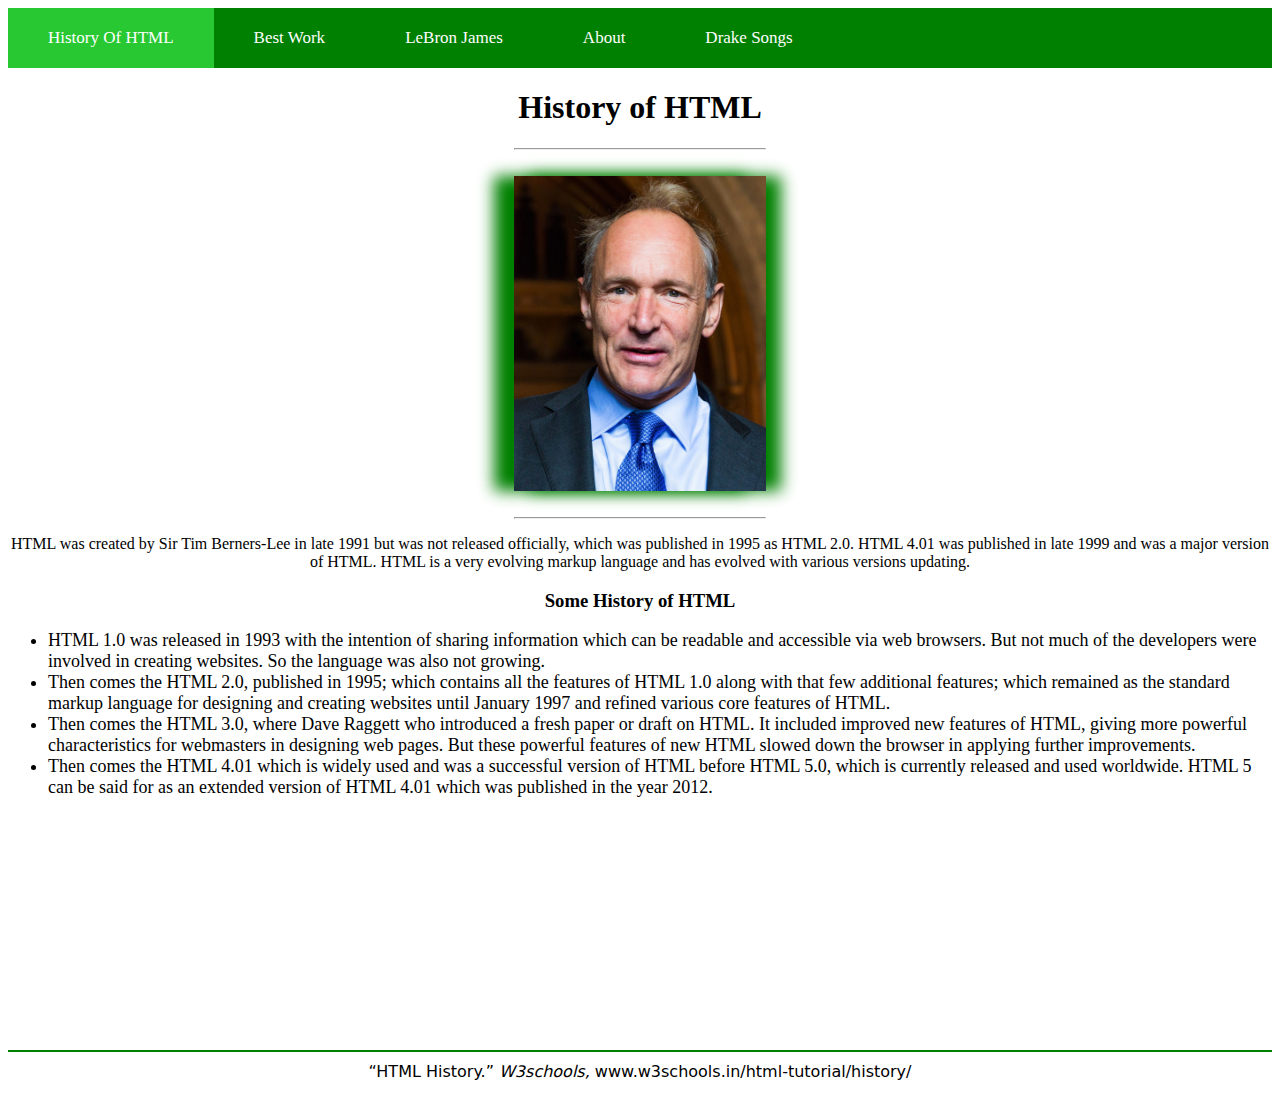
<file: index.html>
<!DOCTYPE html>
<html lang="en" dir="ltr">
  <head>
    <meta charset="utf-8">
    <link rel="stylesheet" href="css/css.css">
    <title></title>
    <style media="screen">
      h1{
        text-align: center;
      }
      img{
        display: block;
        margin-left:auto;
        margin-right: auto;
        box-shadow: green 15px 0px 15px, green -20px 0px 15px;
        height: 315px


      }
      ul,li{
        font-size: 18px;
      }
    </style>
  </head>
  <body>
    <div class="topnav">
  <a class="active" href="#home">History Of HTML</a>
  <a href="BestWork.html">Best Work</a>
  <a href="LeBron.html">LeBron James</a>
  <a href="about.html">About</a>
  <a href="Photography.html">Drake Songs</a>
</div>
<h1>History of HTML</h1>
<hr><br>
<img src="images/Ricky.jpg" alt="Owner">
<br><hr>
<p><center>HTML was created by Sir Tim Berners-Lee in late 1991 but was not released officially, which was published in 1995 as HTML 2.0. HTML 4.01 was published in late 1999 and was a major version of HTML. HTML is a very evolving markup language and has evolved with various versions updating.</center></p>
<h3><center>Some History of HTML</center></h3>
<ul>
<li> HTML 1.0 was released in 1993 with the intention of sharing information which can be readable and accessible via web browsers. But not much of the developers were involved in creating websites. So the language was also not growing.</li>
<li>Then comes the HTML 2.0, published in 1995; which contains all the features of HTML 1.0 along with that few additional features; which remained as the standard markup language for designing and creating websites until January 1997 and refined various core features of HTML.</li>

  <li>Then comes the HTML 3.0, where Dave Raggett who introduced a fresh paper or draft on HTML. It included improved new features of HTML, giving more powerful characteristics for webmasters in designing web pages. But these powerful features of new HTML slowed down the browser in applying further improvements.</li>

<li>    Then comes the HTML 4.01 which is widely used and was a successful version of HTML before HTML 5.0, which is currently released and used worldwide. HTML 5 can be said for as an extended version of HTML 4.01 which was published in the year 2012.</li>
</ul>




  </body>
  <br><br><br><br><br><br><br><br><br><br><br><br><br>
  <footer>“HTML History.” <i>W3schools,</i> www.w3schools.in/html-tutorial/history/</footer>
</html>
</file>
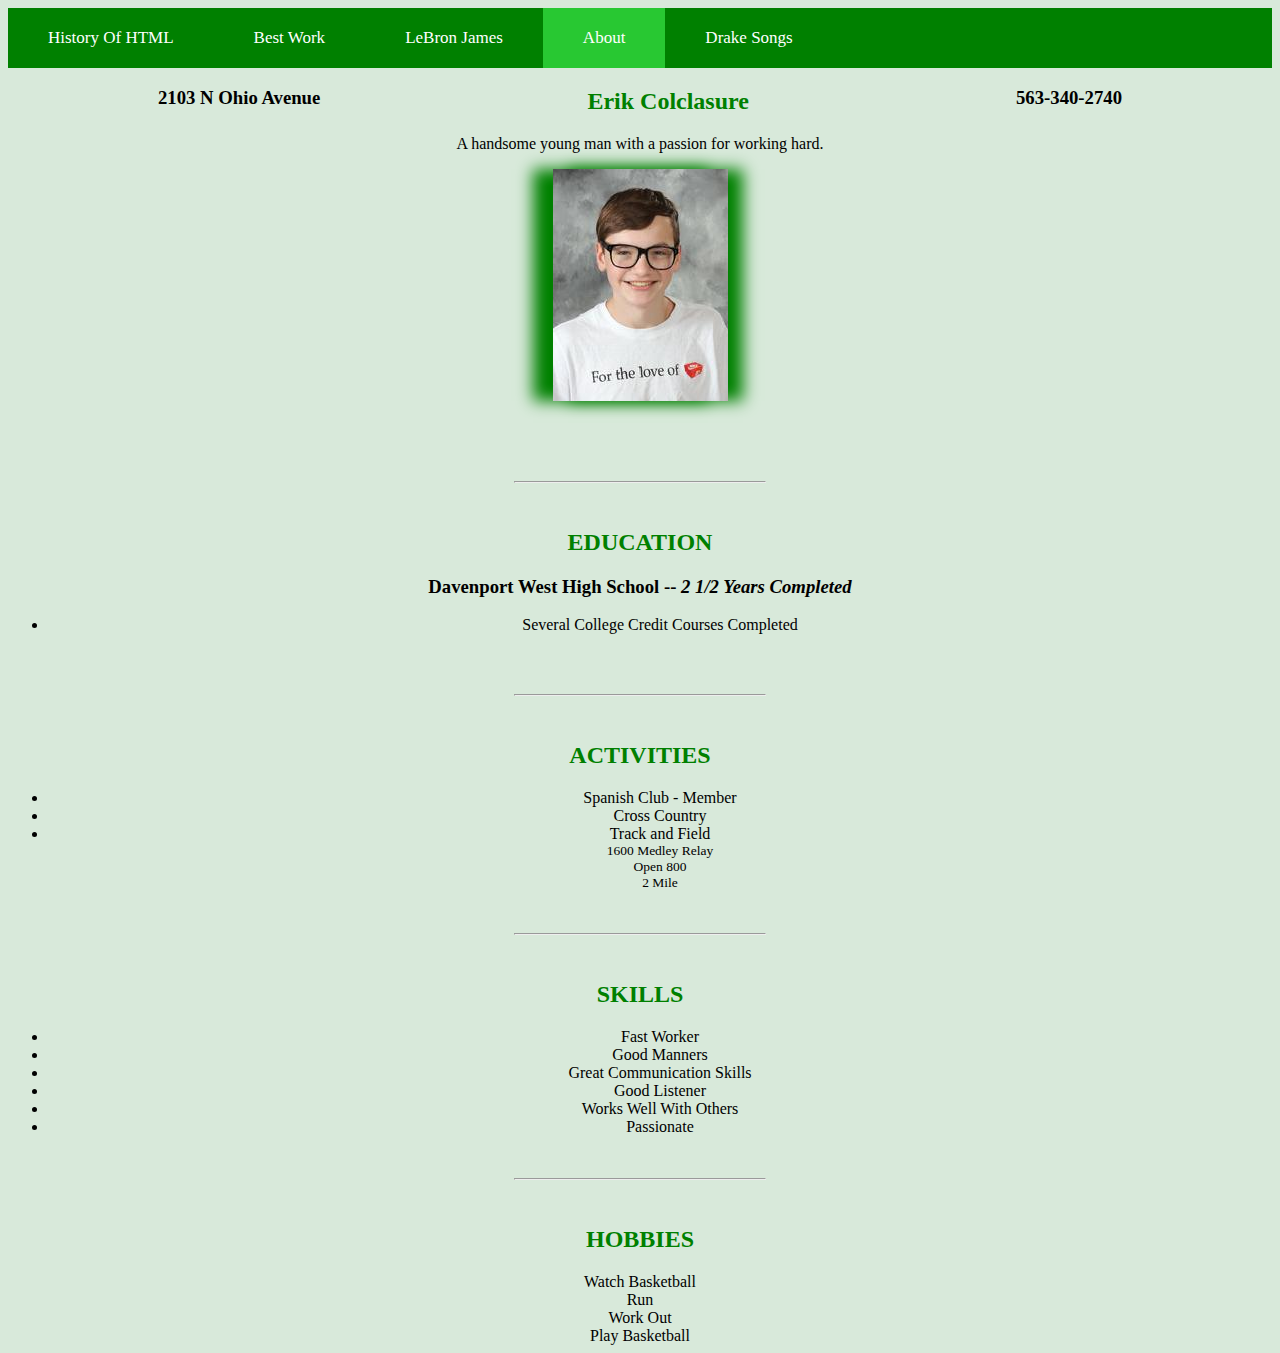
<file: about.html>
<!DOCTYPE html>
<html lang="en" dir="ltr">
  <head>
    <meta charset="utf-8">
    <link rel="stylesheet" href="css/css.css">
    <title>Resume</title>
    <style media="screen">
    h1, h2, p, li,h3, dl{
      text-align: center;
    }
    img{
      display: block;
      margin-left:auto;
      margin-right: auto;
      box-shadow: green 15px 0px 15px, green -20px 0px 15px;
    }
    h2{
      color: green;
    }
    dl {
      font-size: 13.5px;
    } 
  body{
    background-color: #D8E9DA;
  }
  .Address{
    float: left;
    padding-left: 150px;
    text-align: center;
  }
  .Phone{
    float:right;
    padding-right: 150px;
    text-align: center;
  }

    </style>
  </head>
  <body>
    <div class="topnav">
  <a href="index.html">History Of HTML</a>
  <a href="BestWork.html">Best Work</a>
  <a href="LeBron.html">LeBron James</a>
  <a class="active" href="#about">About</a>
<a href="Photography.html">Drake Songs</a>
</div>

  <h3 class="Address">2103 N Ohio Avenue</h3>
  <h3 class= "Phone">563-340-2740</h3>


    <h2>Erik Colclasure</h2>

    <p>A handsome young man with a passion for working hard.</p>
    <img src="images/Erik.jpg" alt="Erik">
    <br>
    <br>
    <br>
    <br>
    <hr>
    <br>
    <h2>EDUCATION</h2>
    <h3><b>Davenport West High School</b> -- <i>2 1/2 Years Completed</i></h3>
    <ul>

      <li>Several College Credit Courses Completed</li>
    </ul>
    <br>
    <br>
    <hr>
    <br>
    <h2>ACTIVITIES</h2>
    <ul>
    <li>Spanish Club - Member</li>
<li>Cross Country</li>
        <li>Track and Field</li>
        <dl>1600 Medley Relay</dl>
      <dl>Open 800</dl>
<dl>2 Mile
      </ul>
      <br>

      <hr>
      <br>
<h2>SKILLS</h2>
<ul>
  <li>Fast Worker</li>
  <li>Good Manners</li>
  <li>Great Communication Skills</li>
  <li>Good Listener</li>
  <li>Works Well With Others</li>
  <li>Passionate</li>
</ul>
<br>
<hr>
<br>
<h2>HOBBIES</h2>
<li>Watch Basketball</li>
<li>Run</li>
<li>Work Out</li>
<li>Play Basketball</li>
  </body>
</html>
</file>
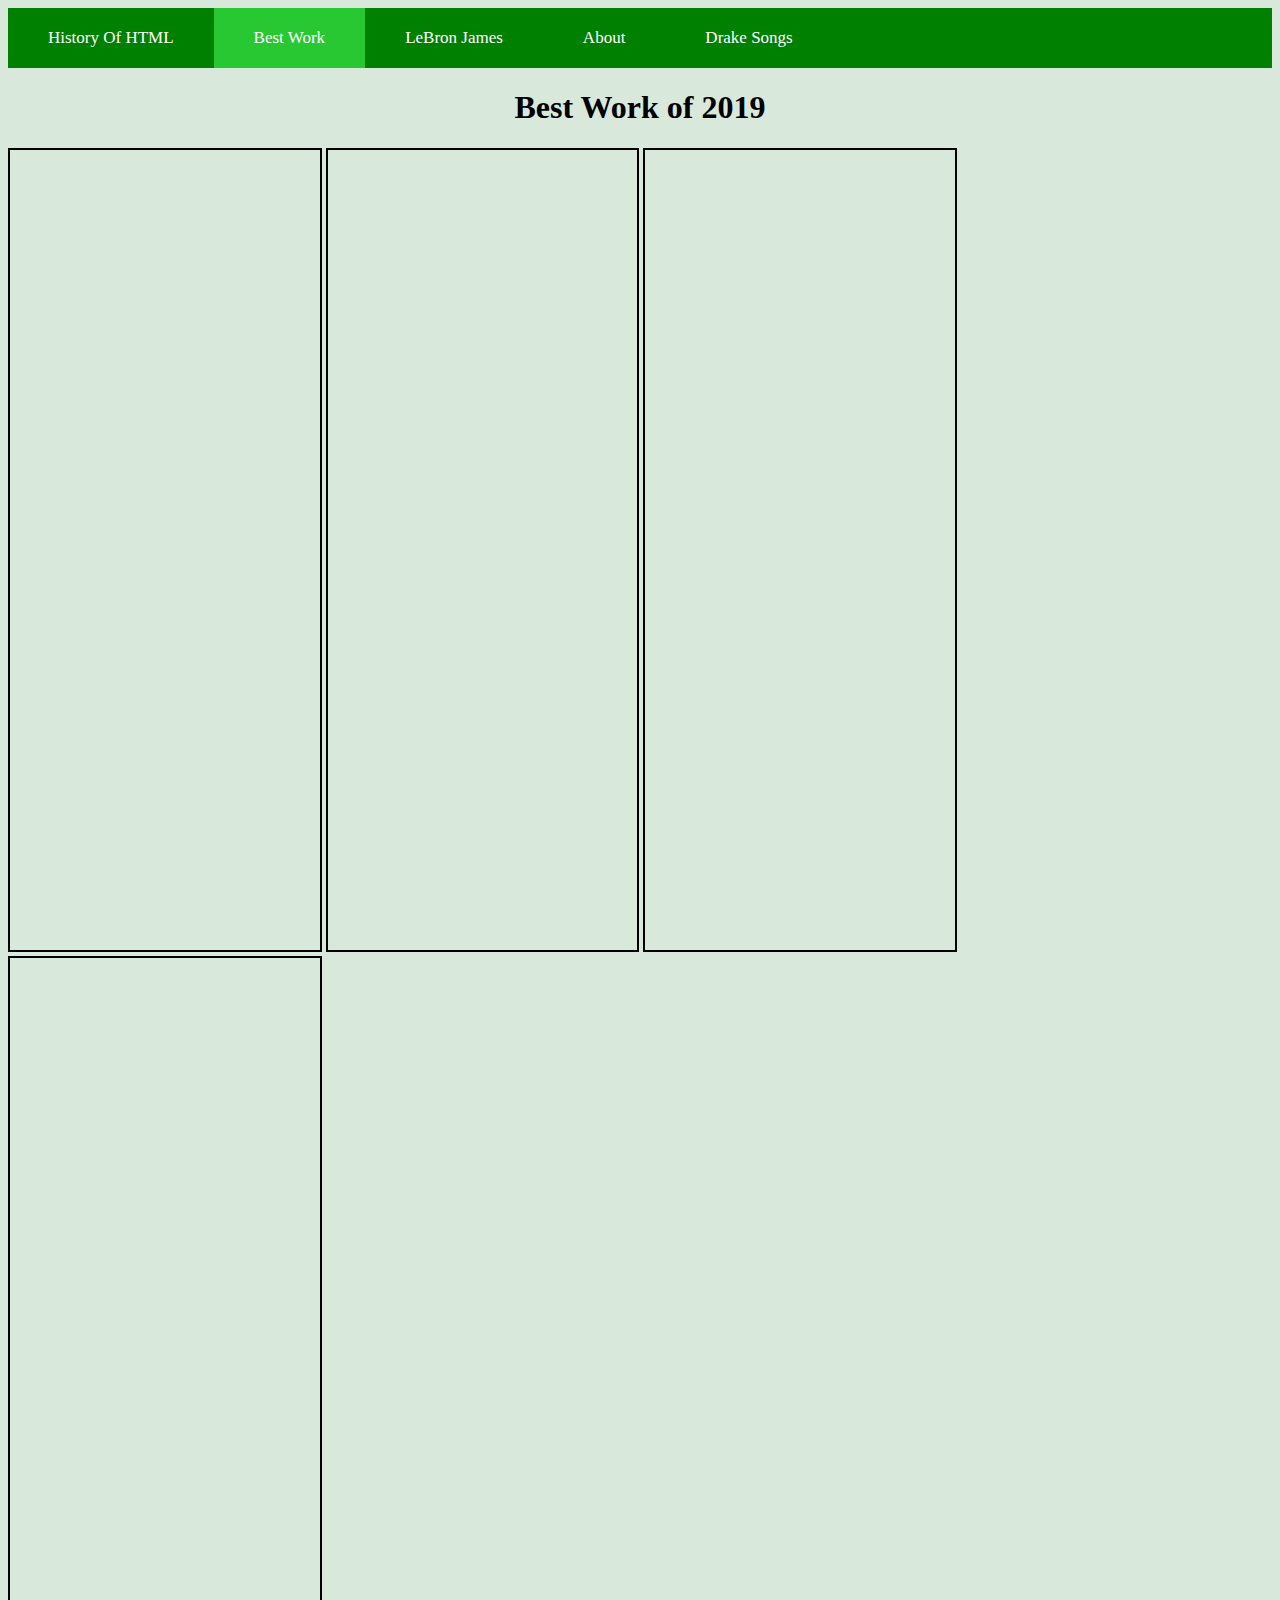
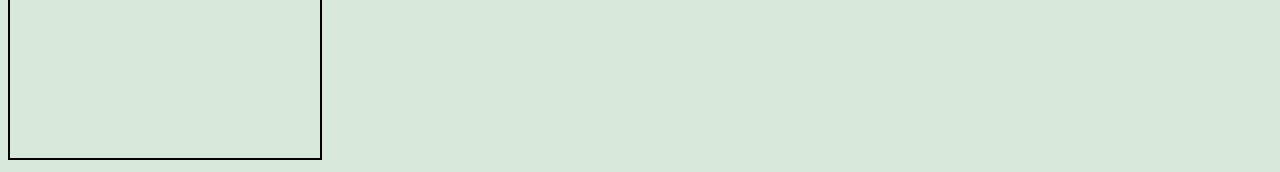
<file: BestWork.html>
<!DOCTYPE html>
<html lang="en" dir="ltr">
  <head>
    <meta charset="utf-8">
    <link rel="stylesheet" href="css/css.css">
    <title></title>
    <style media="screen">
      h1{
        text-align: center;
      }
iframe{
  height: 800px;
  width:24.5%;
  border: 2.6px solid black;
}
body{
  background-color: #D8E9DB;
}
    </style>
  </head>
  <body>
    <div class="topnav">
<a href="index.html">History Of HTML</a>
<a class="active" href="#BestWork">Best Work</a>
  <a href="LeBron.html">LeBron James</a>
  <a href="about.html">About</a>
  <a href="Photography.html">Drake Songs</a>
</div>
<h1>Best Work of 2019</h1>
<iframe src="https://colclasure.github.io/Module-2/index.html">
  <p>Your browser does not support iframes.</p>
</iframe>
<iframe src="https://colclasure.github.io/Module-3/">
  <p>Your browser does not support iframes.</p>
</iframe>
<iframe src="https://colclasure.github.io/JeddsTreeCare/jtc_index.html">
  <p>Your browser does not support iframes.</p>
</iframe>
<iframe src="https://colclasure.github.io/NAV/index.html">
  <p>Your browser does not support iframes.</p>
</iframe>


  </body>
</html>
</file>
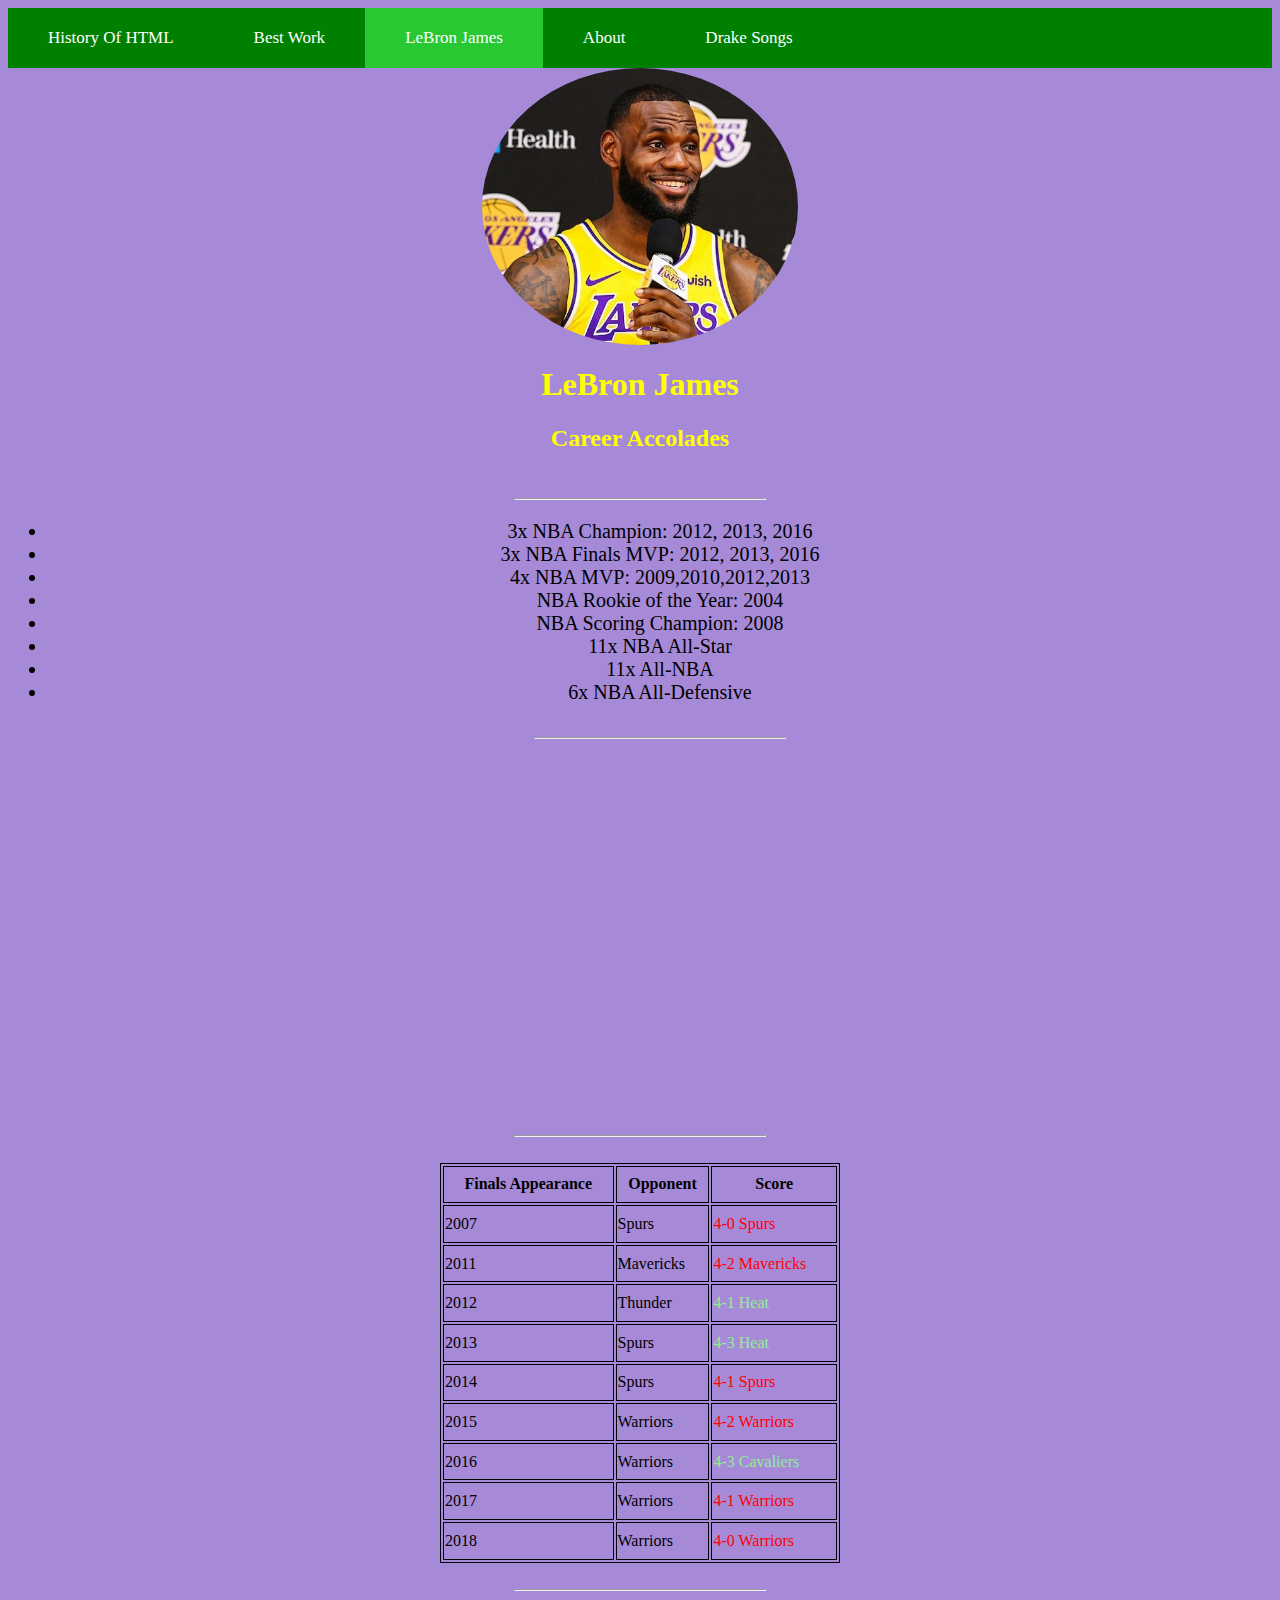
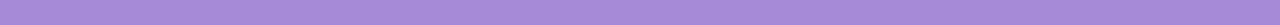
<file: LeBron.html>
<!DOCTYPE html>
<html lang="en" dir="ltr">
  <head>
    <meta charset="utf-8">
    <link rel="stylesheet" href="css/css.css">
    <title>LeBron</title>
    <style media="screen">
table,th,td{
  border: 1px solid black;
}

    img{
      border-radius: 80%;
      width: 25%;
      height: 25%;
display: block;
margin-left: auto;
Margin-right:auto;

    }
    h1,h2,ul{
      text-align: center;
    }
    body{
      background-color: #A68AD8;
    }
    .Tile{
      color: yellow;
    }
    ul{
      font-size:20px
    }
    iframe{
      display: block;
      margin-left: auto;
      Margin-right:auto;
    }
    </style>
  </head>
  <body>
    <div class="topnav">
<a href="index.html">History Of HTML</a>
  <a href="BestWork.html">Best Work</a>
  <a class="active" href="LeBron.html">LeBron James</a>
  <a href="about.html">About</a>
  <a href="Photography.html">Drake Songs</a>
</div>
<img border="circle" src="images/LeBron.jpeg" alt="Bron">
<h1 class="Tile">LeBron James</h1>
<h2 class="Tile">Career Accolades</h2>
<br>
<hr>


<ul>
  <li>3x NBA Champion: 2012, 2013, 2016</li>
  <li>3x NBA Finals MVP: 2012, 2013, 2016</li>
  <li>4x NBA MVP: 2009,2010,2012,2013</li>
  <li>NBA Rookie of the Year: 2004</li>
  <li>NBA Scoring Champion: 2008</li>
  <li>11x NBA All-Star</li>
  <li>11x All-NBA</li>
  <li>6x NBA All-Defensive</li>
  <br>
<hr>
</ul>
<iframe width="600" height="350" src="https://www.youtube.com/embed/3zRqsy08YfM" frameborder="0" allow="accelerometer; autoplay; encrypted-media; gyroscope; picture-in-picture" allowfullscreen></iframe>
<br>
<hr>
<br>
<table align="center" height="400" width="400">
  <tr>
    <th>Finals Appearance</th>
    <th>Opponent</th>
    <th>Score</th>
  </tr>
  <tr>
<td>2007</td>
<td>Spurs</td>
<td><font color="red">4-0 Spurs</font></td>
  </tr>
  <tr>
    <td>2011</td>
    <td>Mavericks</td>
    <td><font color="red">4-2 Mavericks</font></td>
  </tr>
  <tr>
    <td>2012</td>
    <td>Thunder</td>
    <td><font color="lightgreen">4-1 Heat</font></td>
  </tr>
  <tr>
    <td>2013</td>
    <td>Spurs</td>
    <td><font color="lightgreen">4-3 Heat</font></td>
  </tr>
  <tr>
    <td>2014</td>
    <td>Spurs</td>
    <td><font color="red">4-1 Spurs</font></td>
  </tr>
  <tr>
    <td>2015</td>
    <td>Warriors</td>
    <td><font color="red">4-2 Warriors</font></td>
  </tr>
  <tr>
    <td>2016</td>
    <td>Warriors</td>
    <td><font color="lightgreen">4-3 Cavaliers</font></td>
  </tr>
  <tr>
    <td>2017</td>
    <td>Warriors</td>
    <td><font color="red">4-1 Warriors</font></td>
  </tr>
  <tr>
    <td>2018</td>
    <td>Warriors</td>
    <td><font color="red">4-0 Warriors</font></td>
  </tr>
</table>
<br><hr><br>
  </body>
</html>
</file>
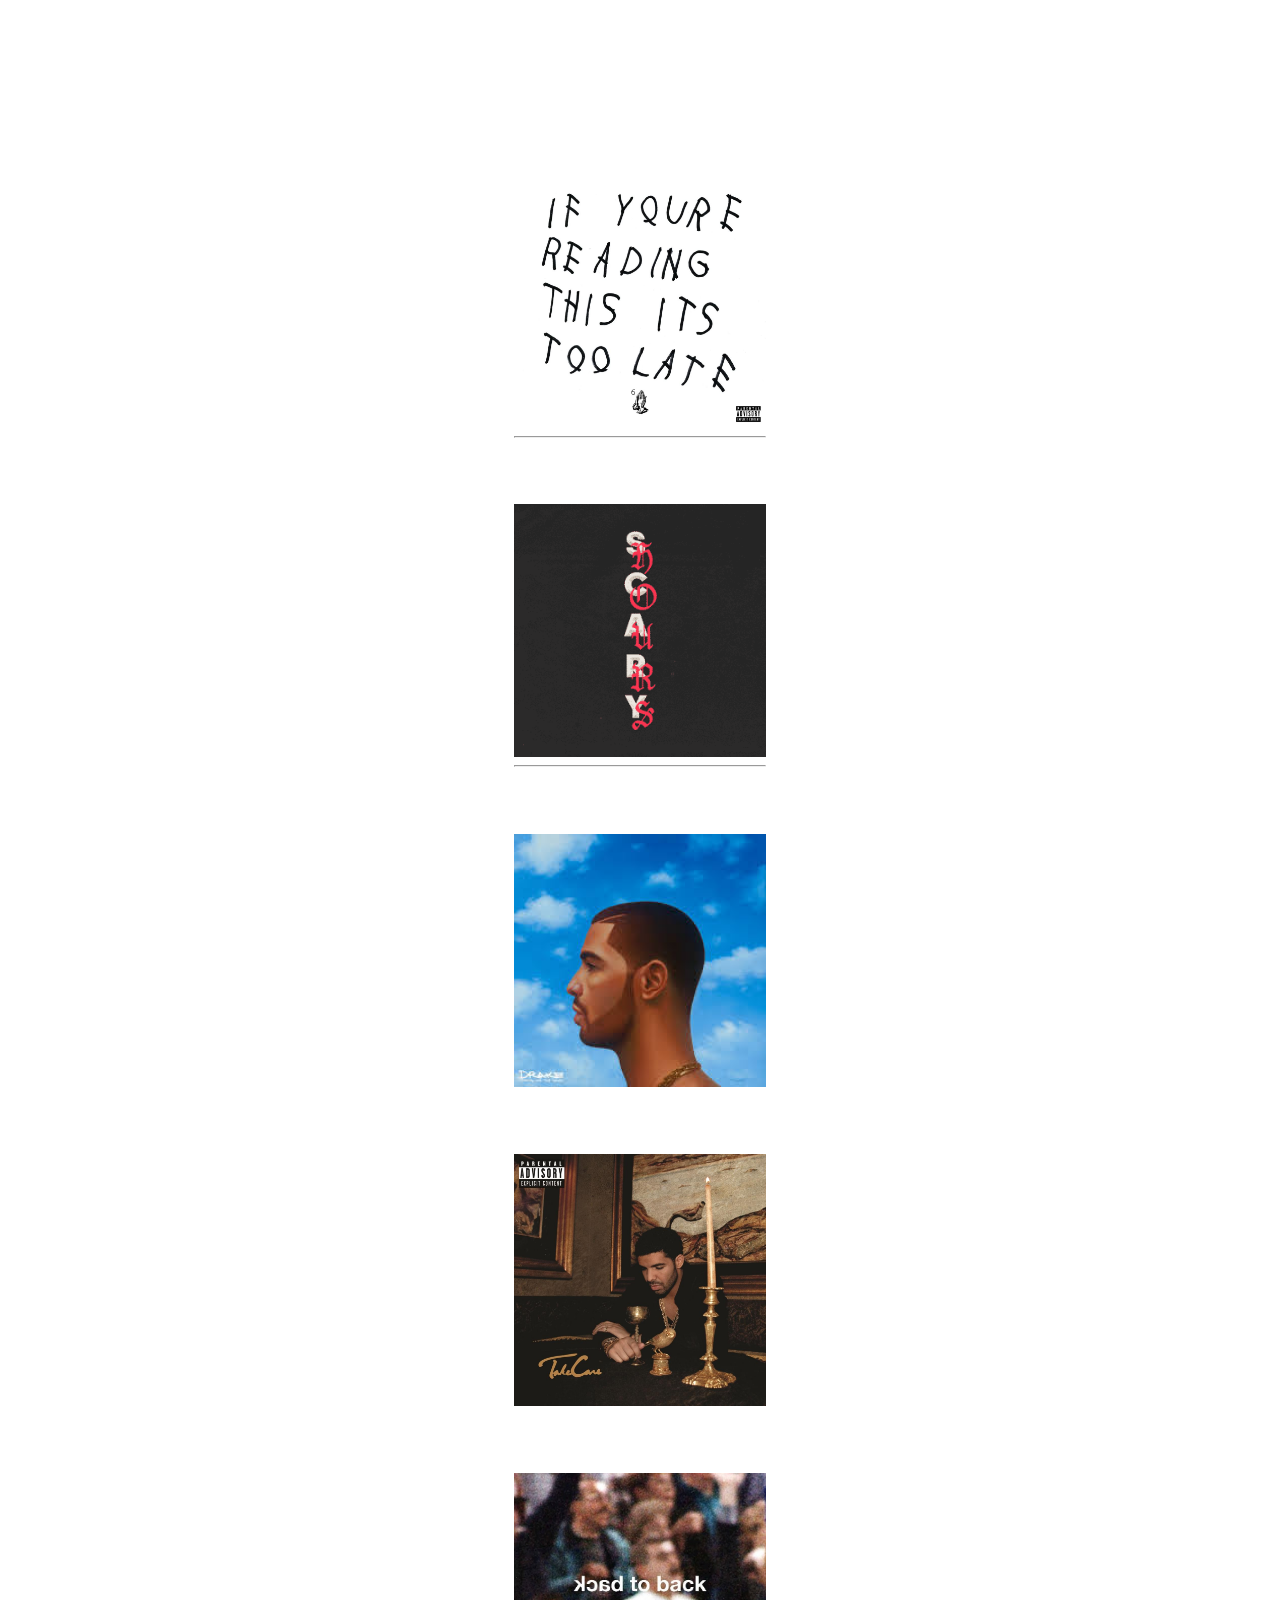
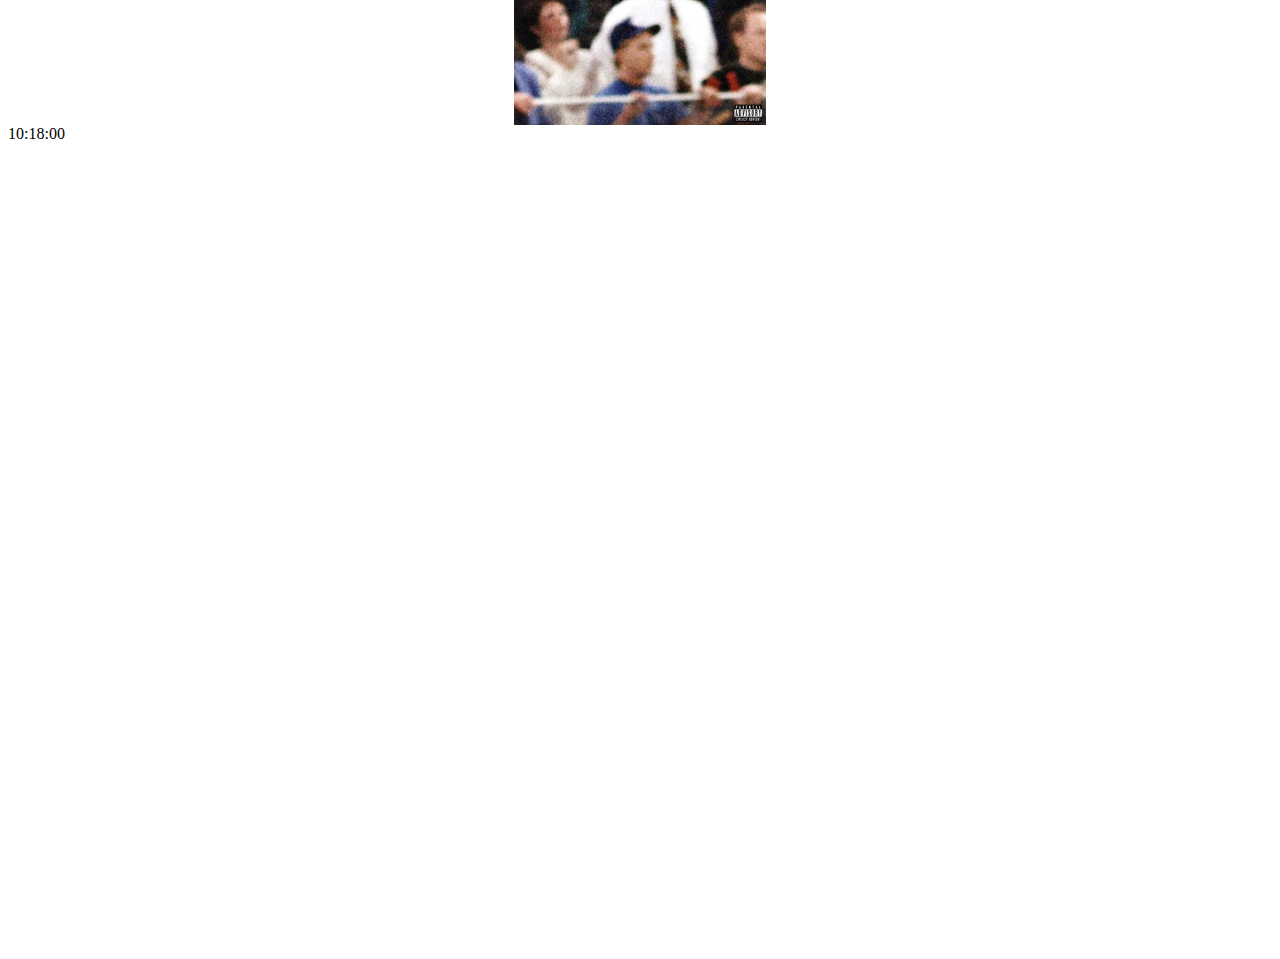
<file: Photography.html>
<!DOCTYPE html>
<html lang="en" dir="ltr">
  <head>
    <meta charset="utf-8">
      <link rel="stylesheet" href="css/css0.css">
      <link rel="stylesheet" href="JavaScript/js.js">
    <title></title>
  </head>
  <style media="screen">
    h1, h2{
      color: white;
      text-align: center;
      font-family: cursive;
      -webkit-animation-name: example;
      -webkit-animation-duration: 2s;
      -webkit-animation-iteration-count: infinite;
    }
    img{
      display: block;
      margin-left: auto;
      Margin-right:auto;

    }
    @-webkit-keyframes example {
        0% {color: red;}
        25%{color:lightblue;}
        50% {color: yellow;}
        75%{color: lightgreen;}
        99%{color: pink;}
        100%{color: red;}
      }
    }
    body{

    }
    .drake{
padding-top: 40px;

    }
    div{
      background-image: url('https://cdn.vox-cdn.com/thumbor/Bu7biGEWcrjaYU_sR8JpgtWtCnM=/4x0:629x352/1600x900/cdn.vox-cdn.com/uploads/chorus_image/image/47657237/drake_what.0.0.gif');
      background-repeat: no-repeat;
      background-attachment: fixed;
      background-size: cover;
    }
    .popup {
      position: relative;
      display: inline-block;
      cursor: pointer;
    }

    /* The actual popup (appears on top) */
    .popup .popuptext {
      visibility: hidden;
      width: 160px;
      background-color: #555;
      color: #fff;
      text-align: center;
      border-radius: 6px;
      padding: 8px 0;
      position: absolute;
      z-index: 1;
      bottom: 125%;
      left: 50%;
      margin-left: -80px;
    }

    /* Popup arrow */
    .popup .popuptext::after {
      content: "";
      position: absolute;
      top: 100%;
      left: 50%;
      margin-left: -5px;
      border-width: 5px;
      border-style: solid;
      border-color: #555 transparent transparent transparent;
    }

    /* Toggle this class when clicking on the popup container (hide and show the popup) */
    .popup .show {
      visibility: visible;
      -webkit-animation: fadeIn 1s;
      animation: fadeIn 1s
    }

    /* Add animation (fade in the popup) */
    @-webkit-keyframes fadeIn {
      from {opacity: 0;}
      to {opacity: 1;}
    }

    @keyframes fadeIn {
      from {opacity: 0;}
      to {opacity:1 ;}
    }
  </style>
  <body>
    <div class="topnav">
  <a href="index.html">History Of HTML</a>
  <a href="BestWork.html">Best Work</a>
  <a href="LeBron.html">LeBron James</a>
  <a href="about.html">About</a>
<span class="popuptext" id="mypopup"><a href="Photography.html">Drake Songs</span></a>
</div>
<script>
// When the user clicks on <div>, open the popup
function myFunction() {
  var popup = document.getElementById("myPopup");
  popup.classList.toggle("show");
}
</script>
<div class="drake">
  <h1>My Favorite Drake Songs</h1>
  <h2>1. Know Yourself</h2>
  <img src="images/Drake1.jpg" alt="Drake" height="20%" width="20%">
  <hr>
  <h2>2. God's Plan</h2>
  <img src="images/Drake2.png" alt="Drake2" height="20%" width="20%">
  <hr>
  <h2>3. Worst Behavior</h2>
  <img src="images/Drake3.jfif" alt="Drake3" height="20%" width="20%">
  <h2>4. Marvins Room</h2>
  <img src="images/Drake4.jpg" alt="Drake4" height="20%" width="20%">
  <h2>5. Back to Back</h2>
  <img src="images/Drake5.jpg" alt="Drake5" height="20%" width="20%">
</div>
<script>
function startTime() {
var today = new Date();
var h = today.getHours();
var m = today.getMinutes();
var s = today.getSeconds();
m = checkTime(m);
s = checkTime(s);
document.getElementById('txt').innerHTML =
h + ":" + m + ":" + s;
var t = setTimeout(startTime, 500);
}
function checkTime(i) {
if (i < 10) {i = "0" + i};  // add zero in front of numbers < 10
return i;
}
</script>

<body onload="startTime()">

<div id="txt"></div>
<div id="paint">
    <canvas id="myCanvas" height="800"></canvas>
</div>
  <script>
var canvas = document.getElementById('myCanvas');
var ctx = canvas.getContext('2d');

var painting = document.getElementById('paint');
var paint_style = getComputedStyle(painting);
canvas.width = parseInt(paint_style.getPropertyValue('width'));
canvas.height = parseInt(paint_style.getPropertyValue('height'));

var mouse = {x: 0, y: 0};

canvas.addEventListener('mousemove', function(e) {
mouse.x = e.pageX - this.offsetLeft;
mouse.y = e.pageY - this.offsetTop;
}, false);

ctx.lineWidth = 20;
ctx.lineJoin = 'round';
ctx.lineCap = 'round';
ctx.strokeStyle = 'lightblue';

canvas.addEventListener('mousedown', function(e) {
  ctx.beginPath();
  ctx.moveTo(mouse.x, mouse.y);

  canvas.addEventListener('mousemove', onPaint, false);
}, false);

canvas.addEventListener('mouseup', function() {
  canvas.removeEventListener('mousemove', onPaint, false);
}, false);

var onPaint = function() {
  ctx.lineTo(mouse.x, mouse.y);
  ctx.stroke();
};

  </script>

</script>
  </body>
</html>
</file>
<file: css/css.css>
.topnav {
  background-color: green;
  overflow: hidden;
}

/* Style the links inside the navigation bar */
.topnav a {
  float: left;
  color: white;
  text-align: center;
  padding: 20px 40px;
  text-decoration: none;
  font-size: 17px;
}

/* Change the color of links on hover */
.topnav a:hover {
  background-color: rgb(40,200,50);
  color: white;
}

/* Add a color to the active/current link */
.topnav a.active {
  background-color: rgb(40,200,50);
  color: white;
/* This provides a line to make it look cooler*/
}
hr{
  display: block;
  margin-left: auto;
  Margin-right:auto;
  width: 250px;

}
footer {
	font-family:"Lucida Grande", "Lucida Sans Unicode", "Lucida Sans", "DejaVu Sans", Verdana, sans-serif;
	text-align: center;
	font-size: 1em;
	border-top: 2px solid green;
	padding-top: 10px;
	padding-bottom: 20px;
}
</file>
<file: css/css0.css>
.topnav {
  background-color: green;
  overflow: visible;
}

/* Style the links inside the navigation bar */
.topnav a {
  float: left;
  color: white;
  text-align: center;
  padding: 20px 40px;
  text-decoration: none;
  font-size: 17px;
}

/* Change the color of links on hover */
.topnav a:hover {
  background-color: rgb(40,200,50);
  color: white;
}

/* Add a color to the active/current link */
.topnav a.active {

/* This provides a line to make it look cooler*/
}
hr{
  display: block;
  margin-left: auto;
  Margin-right:auto;
  width: 250px;

}
/* Popup container */
</file>
